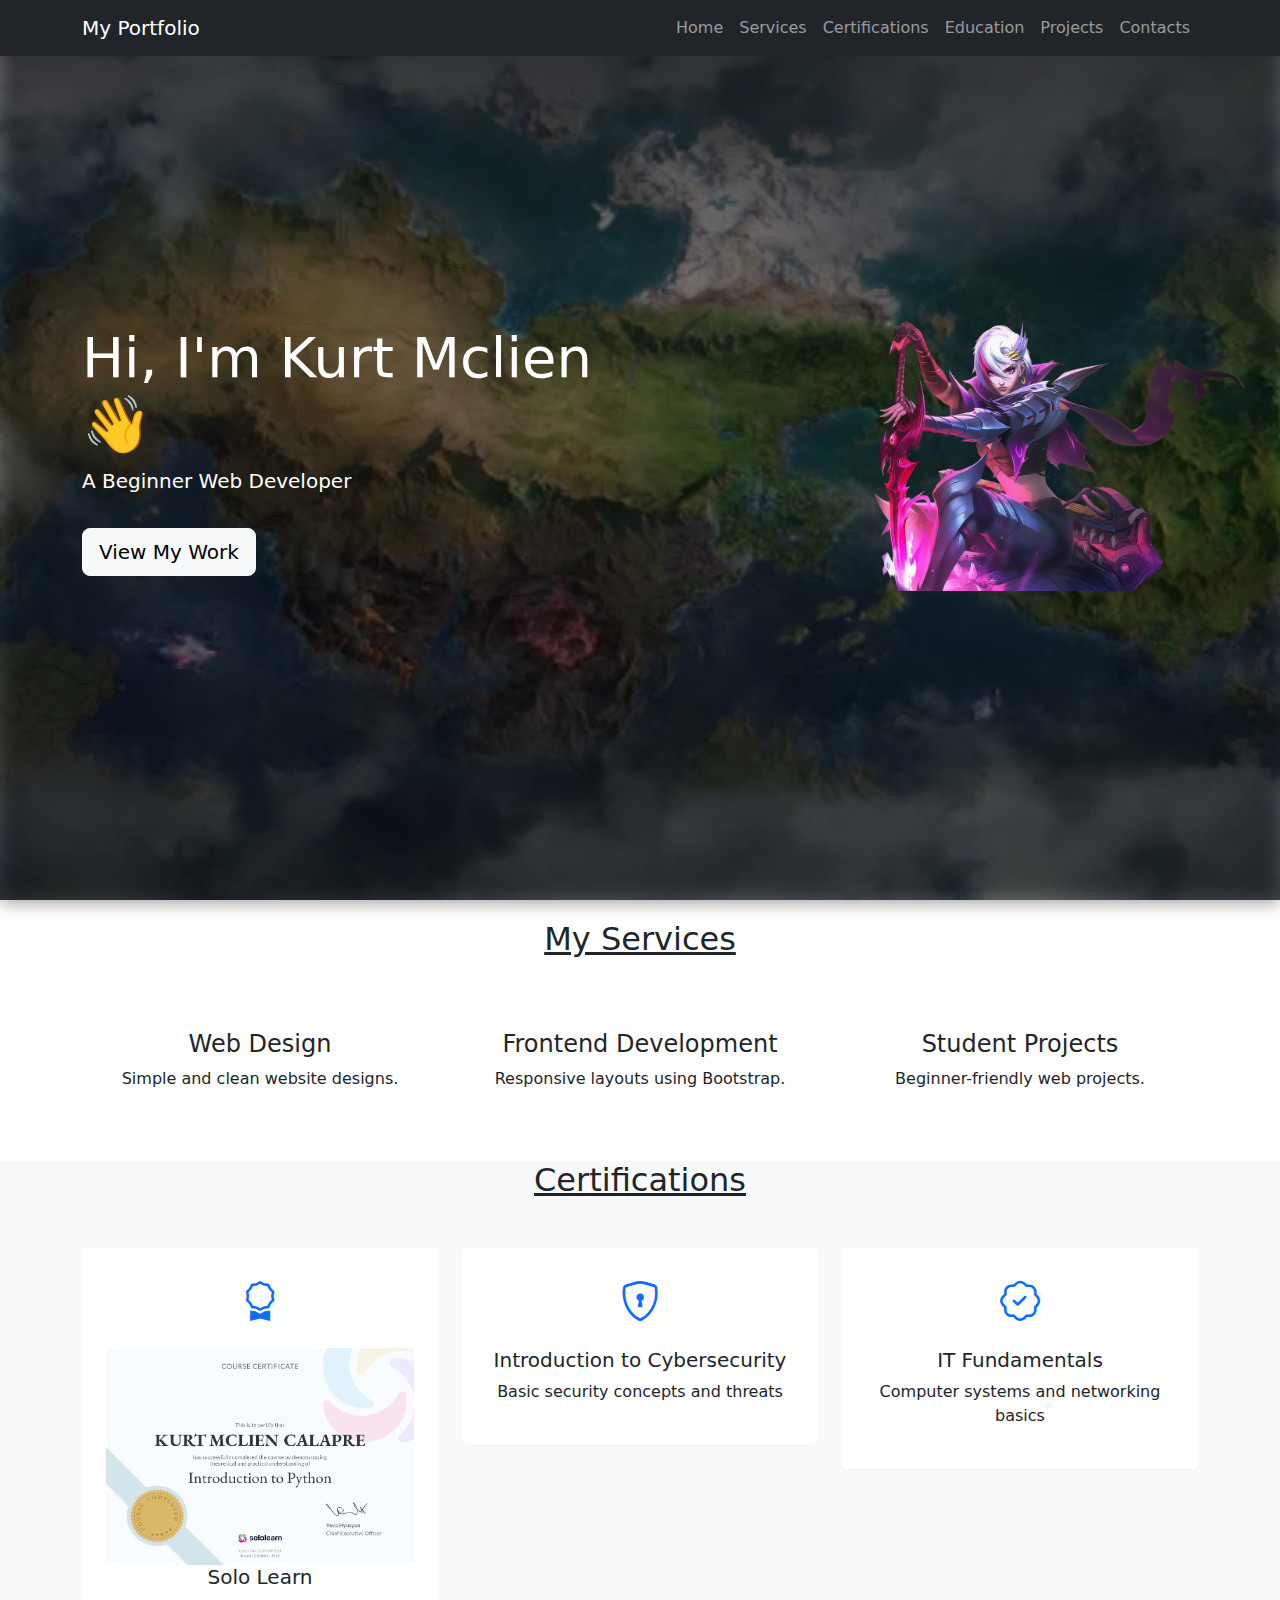
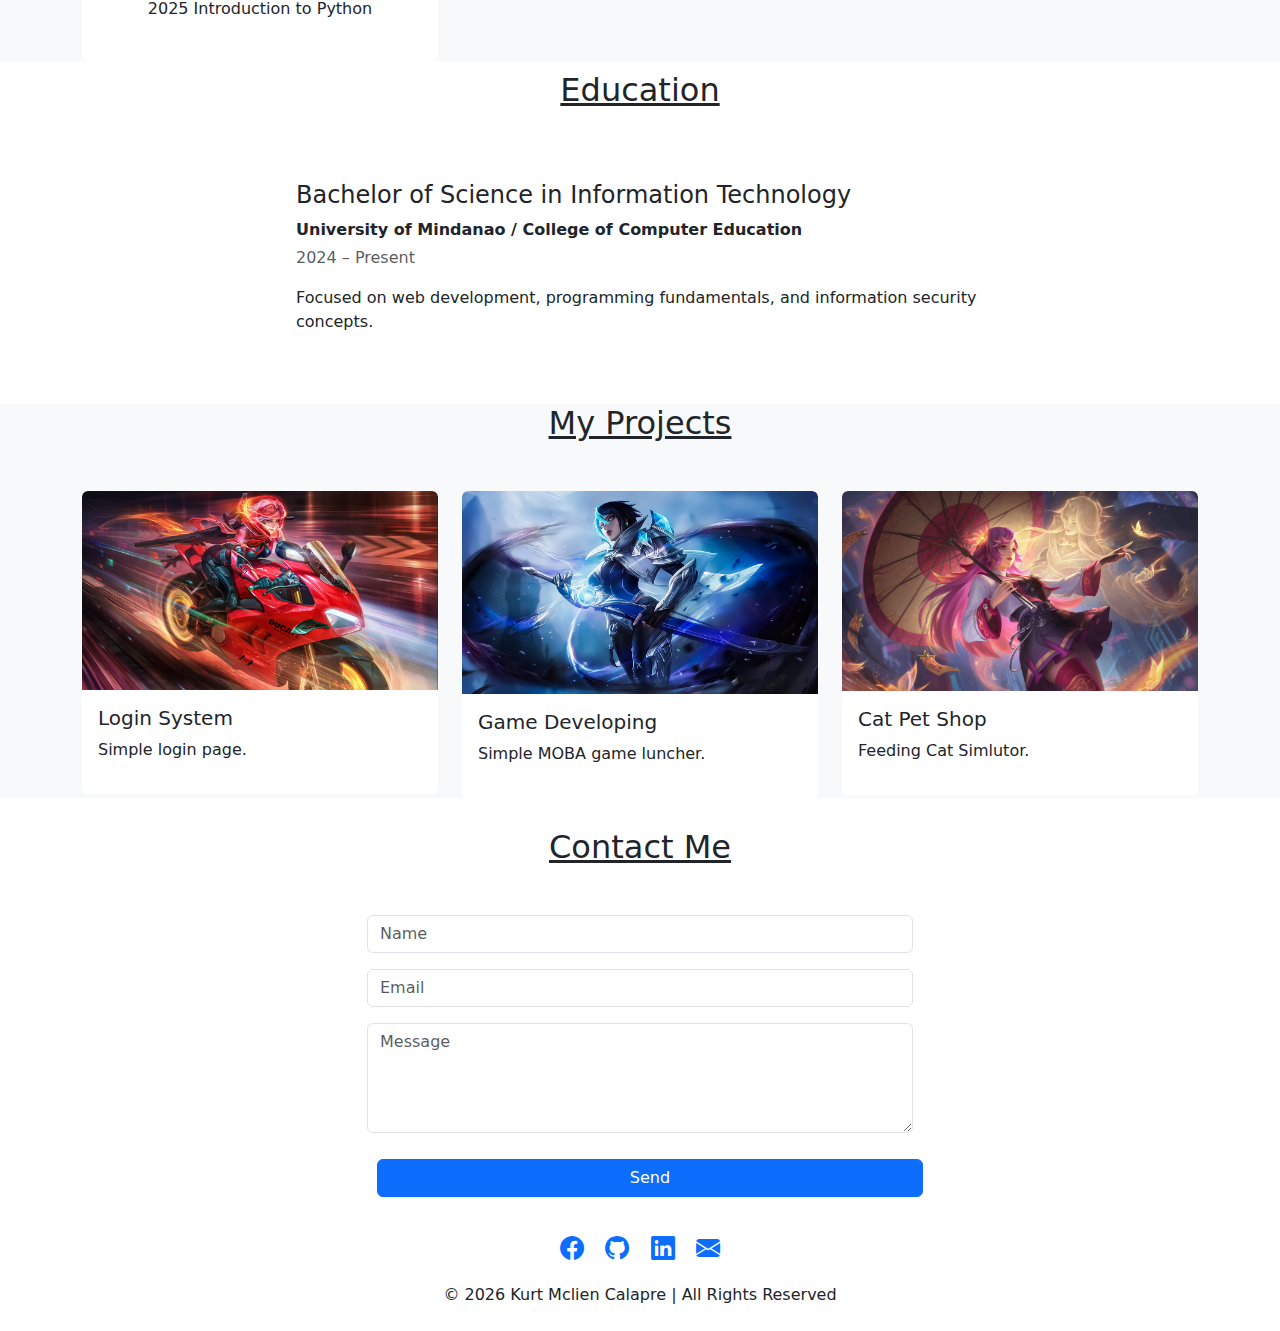
<file: index.html>
<!doctype html>
<html lang="en">
  <head>
    <meta charset="UTF-8" />
    <meta name="viewport" content="width=device-width, initial-scale=1.0" />
    <title>My Portfolio</title>
    <link
      rel="stylesheet"
      href="https://cdn.jsdelivr.net/npm/bootstrap@5.3.8/dist/css/bootstrap.min.css"
    />
    <link
      href="https://cdn.jsdelivr.net/npm/bootstrap-icons/font/bootstrap-icons.css"
      rel="stylesheet"
    />
    <link rel="stylesheet" href="style.css" />

    <meta name="viewport" content="width=device-width, initial-scale=1" />
  </head>
  <script src="https://cdn.jsdelivr.net/npm/bootstrap@5.3.2/dist/js/bootstrap.bundle.min.js"></script>
  <body>
    <nav class="navbar navbar-expand-lg navbar-dark bg-dark fixed-top">
      <div class="container">
        <a class="navbar-brand" href="#">My Portfolio</a>
        <button
          class="navbar-toggler"
          type="button"
          data-bs-toggle="collapse"
          data-bs-target="#navbarNav"
        >
          <span class="navbar-toggler-icon"></span>
        </button>
        <div class="collapse navbar-collapse" id="navbarNav">
          <ul class="navbar-nav ms-auto">
            <li class="nav-item"><a class="nav-link" href="#home">Home</a></li>
            <li class="nav-item">
              <a class="nav-link" href="#services">Services</a>
            </li>
            <li class="nav-item">
              <a class="nav-link" href="#certifications">Certifications</a>
            </li>
            <li class="nav-item">
              <a class="nav-link" href="#education">Education</a>
            </li>
            <li class="nav-item">
              <a class="nav-link" href="#projects">Projects</a>
            </li>
            <li class="nav-item">
              <a class="nav-link" href="#contact">Contacts</a>
            </li>
          </ul>
        </div>
      </div>
    </nav>
    <section id="home" class="hero">
      <style>
        .hero {
          background-image: url("images/background_header.webp");
          background-size: cover;
          background-position: center;
          background-repeat: no-repeat;
          min-height: 100vh;
          display: flex;
          align-items: center;
          color: white;
          position: relative;
        }

        .hero::before {
          content: "";
          position: absolute;
          inset: 0;
          background: rgba(0, 0, 0, 0.5);
          filter: blur(10px);
        }

        .hero .container {
          position: relative;
          z-index: 1;
        }
      </style>

      <div class="container">
        <div class="row align-items-center">
          <div class="col-md-6 text-center text-md-start">
            <h1 class="display-4">Hi, I'm Kurt Mclien 👋</h1>
            <p class="lead">A Beginner Web Developer</p>
            <a href="#projects" class="btn btn-light btn-lg mt-3"
              >View My Work</a
            >
          </div>
          <div class="col-md-6 text-center">
            <img
              src="images/profile.png"
              style="max-width: 500px; margin: 100px"
              alt="Profile"
            />
          </div>
        </div>
      </div>
    </section>
    <section id="services" class="section-padding">
      <div class="container">
        <h2 class="text-center mb-5" style="text-decoration: underline; margin: 20px;">
          My Services
        </h2>
        <div class="row text-center">
          <div class="col-md-4">
            <div class="card p-4">
              <h4>Web Design</h4>
              <p>Simple and clean website designs.</p>
            </div>
          </div>
          <div class="col-md-4">
            <div class="card p-4">
              <h4>Frontend Development</h4>
              <p>Responsive layouts using Bootstrap.</p>
            </div>
          </div>
          <div class="col-md-4">
            <div class="card p-4">
              <h4>Student Projects</h4>
              <p>Beginner-friendly web projects.</p>
            </div>
          </div>
        </div>
      </div>
    </section>

    <section id="certifications" class="section-padding bg-light">
      <div class="container">
        <h2
          class="text-center mb-5"
          style="margin: 30px; text-decoration: underline"
        >
          Certifications
        </h2>
        <div class="row text-center">
          <div class="col-md-4">
            <div class="card p-4">
              <i class="bi bi-award fs-1 text-primary mb-3"></i>
              <img src="images/sololearn.png" class="card-img-top" />
              <h5>Solo Learn</h5>
              <p>2025 Introduction to Python</p>
            </div>
          </div>
          <div class="col-md-4">
            <div class="card p-4">
              <i class="bi bi-shield-lock fs-1 text-primary mb-3"></i>
              <h5>Introduction to Cybersecurity</h5>
              <p>Basic security concepts and threats</p>
            </div>
          </div>
          <div class="col-md-4">
            <div class="card p-4">
              <i class="bi bi-patch-check fs-1 text-primary mb-3"></i>
              <h5>IT Fundamentals</h5>
              <p>Computer systems and networking basics</p>
            </div>
          </div>
        </div>
      </div>
    </section>

    <section id="education" class="section-padding">
      <div class="container">
        <h2
          class="text-center mb-5"
          style="margin: 10px; text-decoration: underline"
        >
          Education
        </h2>
        <div class="row justify-content-center">
          <div class="col-md-8">
            <div class="card p-4">
              <h4>Bachelor of Science in Information Technology</h4>
              <p class="mb-1">
                <strong
                  >University of Mindanao / College of Computer
                  Education</strong
                >
              </p>
              <p class="text-muted">2024 – Present</p>
              <p>
                Focused on web development, programming fundamentals, and
                information security concepts.
              </p>
            </div>
          </div>
        </div>
      </div>
    </section>

    <section id="projects" class="section-padding bg-light">
      <div class="container">
        <h2
          class="text-center mb-5"
          style="margin: 30px; text-decoration: underline"
        >
          My Projects
        </h2>
        <div class="row">
          <div class="col-md-4">
            <div class="card">
              <img src="images/proj1.png" class="card-img-top" />
              <div class="card-body">
                <h5>Login System</h5>
                <p>Simple login page.</p>
              </div>
            </div>
          </div>
          <div class="col-md-4">
            <div class="card">
              <img src="images/proj2.jpg" class="card-img-top" />
              <div class="card-body">
                <h5>Game Developing</h5>
                <p>Simple MOBA game luncher.</p>
              </div>
            </div>
          </div>
          <div class="col-md-4">
            <div class="card">
              <img src="images/proj3.jpg" class="card-img-top" />
              <div class="card-body">
                <h5>Cat Pet Shop</h5>
                <p>Feeding Cat Simlutor.</p>
              </div>
            </div>
          </div>
        </div>
      </div>
    </section>
    <section id="contact" class="section-padding">
      <div class="container">
        <h2
          class="text-center mb-5"
          style="margin: 30px; text-decoration: underline"
        >
          Contact Me
        </h2>
        <div class="row justify-content-center">
          <div class="col-md-6">
            <form>
              <input type="text" class="form-control mb-3" placeholder="Name" />
              <input
                type="email"
                class="form-control mb-3"
                placeholder="Email"
              />
              <textarea
                class="form-control mb-3"
                rows="4"
                placeholder="Message"
              ></textarea>
              <button class="btn btn-primary w-100" style="margin: 10px">
                Send
              </button>
            </form>
          </div>
        </div>
      </div>
    </section>
    <footer class="text-center py-4">
      <div class="container">
        <div class="mb-3">
          <a href="https://www.facebook.com/kurtmcliennn" class="me-3 fs-4"
            ><i class="bi bi-facebook"></i
          ></a>
          <a href="https://github.com/kcalapre553306-pixel" class="me-3 fs-4"
            ><i class="bi bi-github"></i
          ></a>
          <a href="images/linkedin_icon.png" class="me-3 fs-4"
            ><i class="bi bi-linkedin"></i
          ></a>
          <a href="k.calapre.553306@umindanao.edu.ph" class="fs-4"
            ><i class="bi bi-envelope-fill"></i
          ></a>
        </div>
        <p class="mb-0">© 2026 Kurt Mclien Calapre | All Rights Reserved</p>
      </div>
    </footer>
  </body>
</html>
</file>
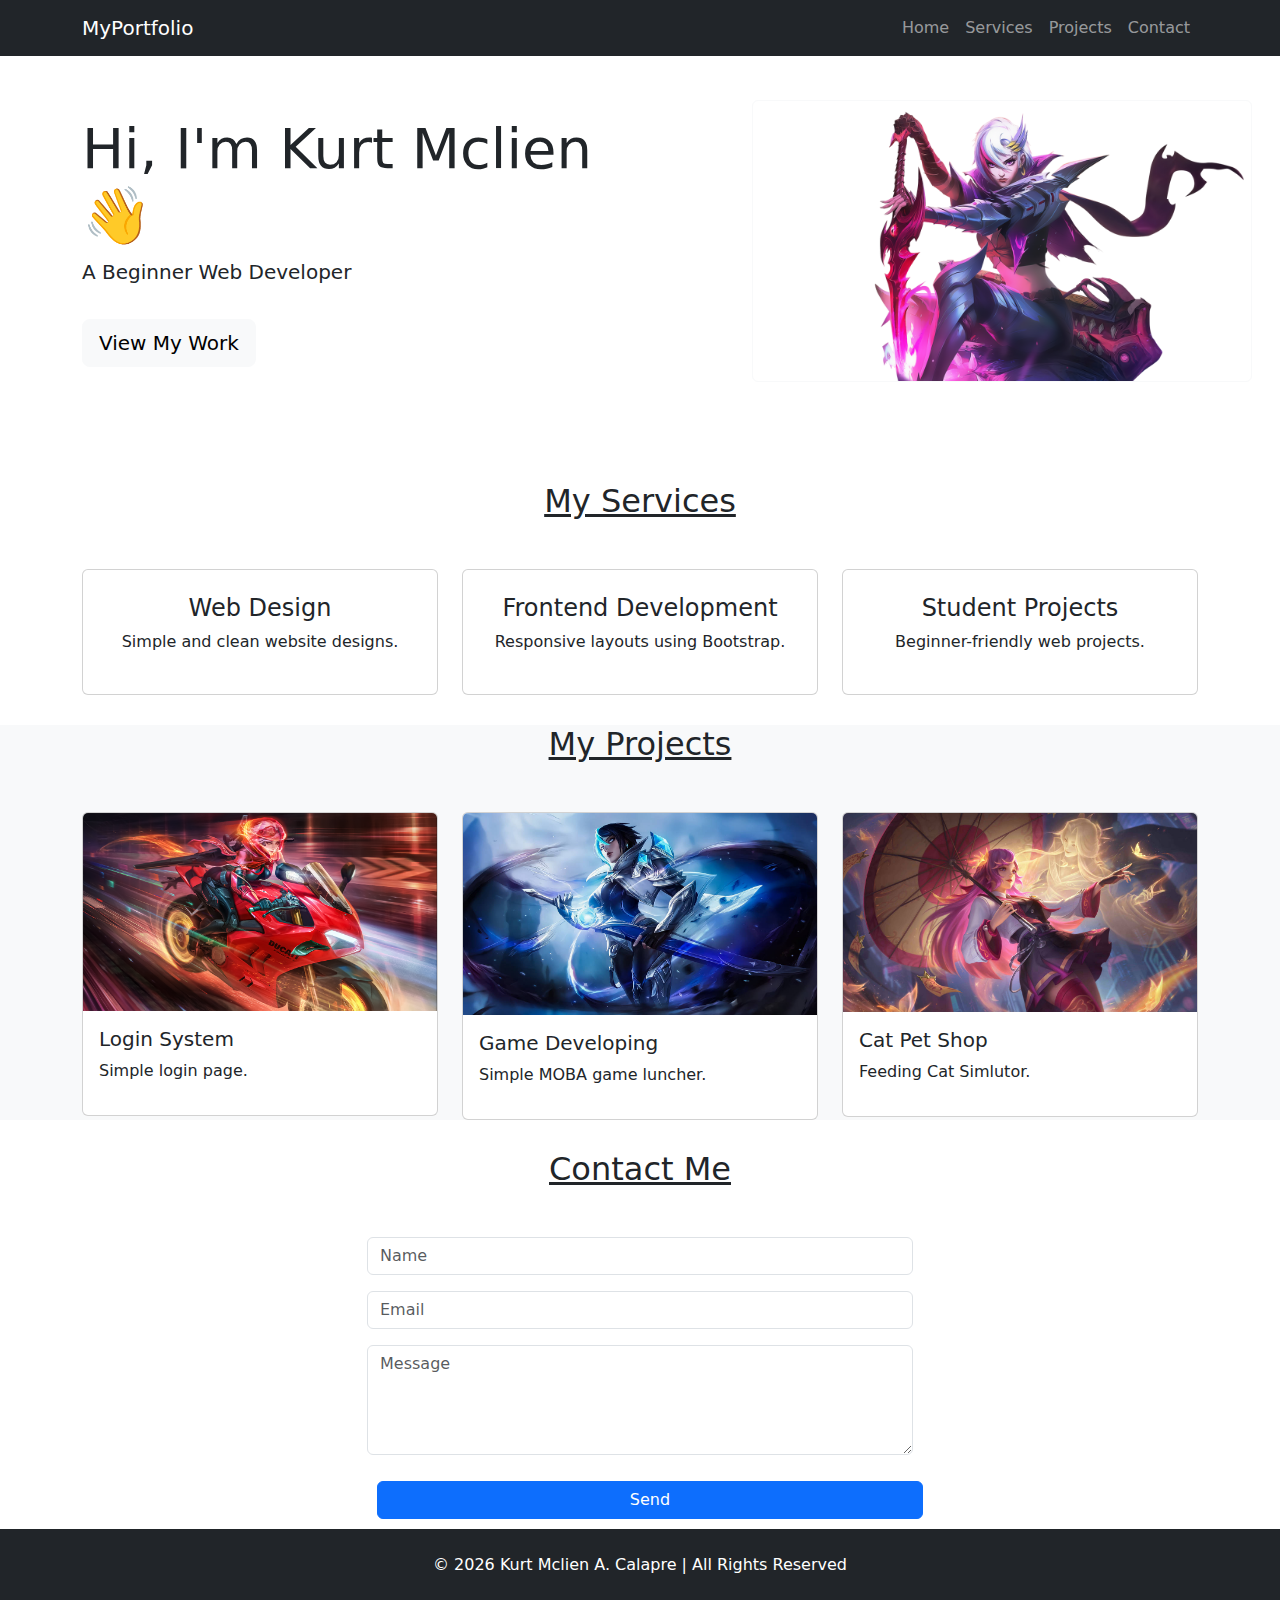
<file: portfolio/index.html>
<!doctype html>
<html lang="en">
  <head>
    <meta charset="UTF-8" />
    <meta name="viewport" content="width=device-width, initial-scale=1.0" />
    <title>My Portfolio</title>
    <link
      rel="stylesheet"
      href="https://cdn.jsdelivr.net/npm/bootstrap@5.3.8/dist/css/bootstrap.min.css"
    />
    <meta name="viewport" content="width=device-width, initial-scale=1" />
  </head>
  <script src="https://cdn.jsdelivr.net/npm/bootstrap@5.3.2/dist/js/bootstrap.bundle.min.js"></script>
  <body>
    <nav class="navbar navbar-expand-lg navbar-dark bg-dark fixed-top">
      <div class="container">
        <a class="navbar-brand" href="#">MyPortfolio</a>
        <button
          class="navbar-toggler"
          type="button"
          data-bs-toggle="collapse"
          data-bs-target="#navbarNav"
        >
          <span class="navbar-toggler-icon"></span>
        </button>
        <div class="collapse navbar-collapse" id="navbarNav">
          <ul class="navbar-nav ms-auto">
            <li class="nav-item"><a class="nav-link" href="#home">Home</a></li>
            <li class="nav-item">
              <a class="nav-link" href="#services">Services</a>
            </li>
            <li class="nav-item">
              <a class="nav-link" href="#projects">Projects</a>
            </li>
            <li class="nav-item">
              <a class="nav-link" href="#contact">Contact</a>
            </li>
          </ul>
        </div>
      </div>
    </nav>
    <section id="home" class="hero">
      <div class="container">
        <div class="row align-items-center">
          <div class="col-md-6 text-center text-md-start">
            <h1 class="display-4">Hi, I'm Kurt Mclien 👋</h1>
            <p class="lead">A Beginner Web Developer</p>
            <a href="#projects" class="btn btn-light btn-lg mt-3"
              >View My Work</a
            >
          </div>
          <div class="col-md-6 text-center">
            <img
              src="images/profile.png"
              class="img-fluid border border-light rounded"
              style="max-width: 500px; margin: 100px;"
              alt="Profile"
            />
          </div>
        </div>
      </div>
    </section>
    <section id="services" class="section-padding">
      <div class="container">
        <h2 class="text-center mb-5" style="text-decoration: underline;">My Services</h2>
        <div class="row text-center">
          <div class="col-md-4">
            <div class="card p-4">
              <h4>Web Design</h4>
              <p>Simple and clean website designs.</p>
            </div>
          </div>
          <div class="col-md-4">
            <div class="card p-4">
              <h4>Frontend Development</h4>
              <p>Responsive layouts using Bootstrap.</p>
            </div>
          </div>
          <div class="col-md-4">
            <div class="card p-4">
              <h4>Student Projects</h4>
              <p>Beginner-friendly web projects.</p>
            </div>
          </div>
        </div>
      </div>
    </section>
    <section id="projects" class="section-padding bg-light">
      <div class="container">
        <h2 class="text-center mb-5 " style="margin: 30px; text-decoration: underline;">My Projects</h2>
        <div class="row">
          <div class="col-md-4">
            <div class="card">
              <img
                src="images/proj1.png"
                class="card-img-top"
              />
              <div class="card-body">
                <h5>Login System</h5>
                <p>Simple login page.</p>
              </div>
            </div>
          </div>
          <div class="col-md-4">
            <div class="card">
              <img
                src="images/proj2.jpg"
                class="card-img-top"
              />
              <div class="card-body">
                <h5>Game Developing</h5>
                <p>Simple MOBA game luncher.</p>
              </div>
            </div>
          </div>
          <div class="col-md-4">
            <div class="card">
              <img
                src="images/proj3.jpg"
                class="card-img-top"
              />
              <div class="card-body">
                <h5>Cat Pet Shop</h5>
                <p>Feeding Cat Simlutor.</p>
              </div>
            </div>
          </div>
        </div>
      </div>
    </section>
    <section id="contact" class="section-padding">
      <div class="container">
        <h2 class="text-center mb-5" style="margin: 30px; text-decoration: underline;">Contact Me</h2>
        <div class="row justify-content-center">
          <div class="col-md-6">
            <form>
              <input type="text" class="form-control mb-3" placeholder="Name" />
              <input
                type="email"
                class="form-control mb-3"
                placeholder="Email"
              />
              <textarea
                class="form-control mb-3"
                rows="4"
                placeholder="Message"
              ></textarea>
              <button class="btn btn-primary w-100" style="margin: 10px">
                Send
              </button>
            </form>
          </div>
        </div>
      </div>
    </section>
    <footer class="text-center py-4 bg-dark text-white">
      <p class="mb-0">© 2026 Kurt Mclien A. Calapre | All Rights Reserved</p>
    </footer>
  </body>
</html>
</file>
<file: style.css>
/* Project card hover animation */
.card {
  border: none;
  overflow: hidden; /* needed for image zoom */
  transition: transform 0.4s ease, box-shadow 0.4s ease;
}

.card:hover {
  transform: translateY(-12px) scale(1.03);
  box-shadow: 0 20px 40px rgba(0, 0, 0, 0.25);
}

/* Image zoom on hover */
.card img {
  transition: transform 0.4s ease;
}

.card:hover img {
  transform: scale(1.1);
}
</file>
